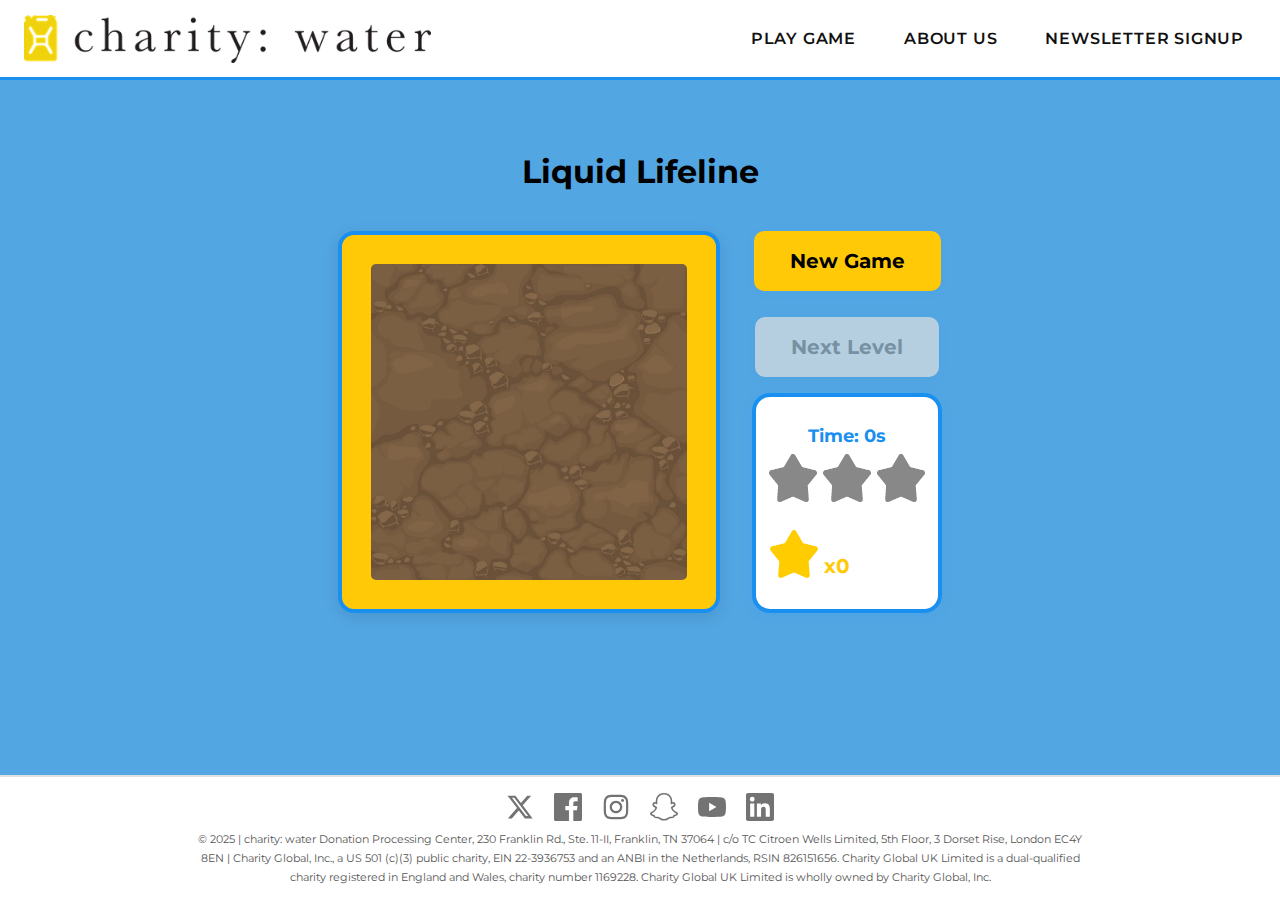
<file: index.html>
<!DOCTYPE html>
<html lang="en">
<head>
    <meta charset="UTF-8">
    <meta name="viewport" content="width=device-width, initial-scale=1.0">
    <title>Charity Water Game</title>
    <link href="https://fonts.googleapis.com/css2?family=Montserrat:wght@400;600;700&family=Merriweather:wght@400;700&display=swap" rel="stylesheet">
    <link rel="stylesheet" href="styles.css">
</head>
<body>
    <!-- Top bar with logo and navigation -->
    <div id="confetti-container"></div>
    <div id="top-bar">
        <div style="display: flex; align-items: center;">
            <!-- Hamburger menu button for mobile -->
            <button id="hamburger-menu" aria-label="Open navigation menu">
                <span></span>
                <span></span>
                <span></span>
            </button>
            <div id="logo-container">
                <!-- Logo image, make sure cw_logo_horizontal.png is in the project folder -->
                <img src="img/cw_logo_horizontal.png" alt="Charity: Water Logo" id="logo">
            </div>
        </div>
        <nav id="navbar">
            <a href="#" class="nav-link">Play Game</a>
            <a href="about.html" class="nav-link">About us</a>
            <a href="signup.html" class="nav-link">Newsletter Signup</a>
        </nav>
    </div>
    <!-- Sidebar for mobile navigation -->
    <nav id="sidebar">
        <button id="sidebar-close" aria-label="Close menu">&times;</button>
        <a href="index.html" class="nav-link">Play Game</a>
        <a href="about.html" class="nav-link">About us</a>
        <a href="signup.html" class="nav-link">Newsletter Signup</a>
    </nav>
    <div id="sidebar-overlay"></div>
    
    <div id="scroll-wrapper">
      <h1>Liquid Lifeline</h1>
      <div id="game-area-wrapper">
        <div id="game-container">
          <div id="game-board">
            <!-- Board will be filled with empty tiles by JS on load -->
          </div>
        </div>
        <div id="menu-panel">
          <div class="button-group">
            <button id="new-game-btn">New Game</button>
            <button id="next-level-btn" disabled>Next Level</button>
          </div>
          <div id="stars-container">
            <!-- Timer display -->
            <div id="timer-display">Time: 0s</div>
            <!-- 3-star row -->
            <div id="level-stars">
              <img src="assets/star-g.png" alt="Star" class="star-icon">
              <img src="assets/star-g.png" alt="Star" class="star-icon">
              <img src="assets/star-g.png" alt="Star" class="star-icon">
            </div>
            <!-- Total stars at the bottom -->
            <div id="total-stars">
              <img src="assets/star-y.png" alt="Total Stars" class="star-icon">
              <span id="total-stars-count">x0</span>
            </div>
          </div>
          
        </div>
      </div>
    </div>
    
    <!-- Footer bar with social media icons and info text -->
    <footer id="footer-bar">
        <div id="footer-socials">
            <!-- Social media icons as SVGs, each wrapped in a link -->
            <a href="https://x.com/charitywater" target="_blank" aria-label="X / Twitter">
                <!-- X (Twitter) SVG -->
                <svg xmlns="http://www.w3.org/2000/svg" viewBox="0 0 24 24" version="1.1" id="IconChangeColor" height="200" width="200"> <path d="M18.244 2.25h3.308l-7.227 8.26 8.502 11.24H16.17l-5.214-6.817L4.99 21.75H1.68l7.73-8.835L1.254 2.25H8.08l4.713 6.231zm-1.161 17.52h1.833L7.084 4.126H5.117z" id="mainIconPathAttribute" fill="#737373"></path> </svg>
            </a>
            <a href="https://www.facebook.com/charitywater" target="_blank" aria-label="Facebook">
                <!-- Facebook SVG -->
                <svg width="24" height="24" fill="gray" viewBox="0 0 24 24"><path d="M22.675 0h-21.35C.595 0 0 .592 0 1.326v21.348C0 23.408.595 24 1.325 24h11.495v-9.294H9.692v-3.622h3.128V8.413c0-3.1 1.893-4.788 4.659-4.788 1.325 0 2.463.099 2.797.143v3.24l-1.918.001c-1.504 0-1.797.715-1.797 1.763v2.313h3.587l-.467 3.622h-3.12V24h6.116C23.406 24 24 23.408 24 22.674V1.326C24 .592 23.406 0 22.675 0" fill="#737373"></path></svg>
            </a>
            <a href="https://www.instagram.com/charitywater/" target="_blank" aria-label="Instagram">
                <!-- Instagram SVG -->
                <svg xmlns="http://www.w3.org/2000/svg" viewBox="0 0 448 512" id="IconChangeColor" height="200" width="200"><path d="M224.1 141c-63.6 0-114.9 51.3-114.9 114.9s51.3 114.9 114.9 114.9S339 319.5 339 255.9 287.7 141 224.1 141zm0 189.6c-41.1 0-74.7-33.5-74.7-74.7s33.5-74.7 74.7-74.7 74.7 33.5 74.7 74.7-33.6 74.7-74.7 74.7zm146.4-194.3c0 14.9-12 26.8-26.8 26.8-14.9 0-26.8-12-26.8-26.8s12-26.8 26.8-26.8 26.8 12 26.8 26.8zm76.1 27.2c-1.7-35.9-9.9-67.7-36.2-93.9-26.2-26.2-58-34.4-93.9-36.2-37-2.1-147.9-2.1-184.9 0-35.8 1.7-67.6 9.9-93.9 36.1s-34.4 58-36.2 93.9c-2.1 37-2.1 147.9 0 184.9 1.7 35.9 9.9 67.7 36.2 93.9s58 34.4 93.9 36.2c37 2.1 147.9 2.1 184.9 0 35.9-1.7 67.7-9.9 93.9-36.2 26.2-26.2 34.4-58 36.2-93.9 2.1-37 2.1-147.8 0-184.8zM398.8 388c-7.8 19.6-22.9 34.7-42.6 42.6-29.5 11.7-99.5 9-132.1 9s-102.7 2.6-132.1-9c-19.6-7.8-34.7-22.9-42.6-42.6-11.7-29.5-9-99.5-9-132.1s-2.6-102.7 9-132.1c7.8-19.6 22.9-34.7 42.6-42.6 29.5-11.7 99.5-9 132.1-9s102.7-2.6 132.1 9c19.6 7.8 34.7 22.9 42.6 42.6 11.7 29.5 9 99.5 9 132.1s2.7 102.7-9 132.1z" id="mainIconPathAttribute" fill="#737373"></path></svg>
            </a>
            <a href="https://www.snapchat.com/add/charitywater" target="_blank" aria-label="Snapchat">
                <!-- Snapchat SVG -->
                <svg width="24" height="24" fill="#888" viewBox="0 0 16 16">
                    <path d="M15.943 11.526c-.111-.303-.323-.465-.564-.599a1.416 1.416 0 0 0-.123-.064l-.219-.111c-.752-.399-1.339-.902-1.746-1.498a3.387 3.387 0 0 1-.3-.531c-.034-.1-.032-.156-.008-.207a.338.338 0 0 1 .097-.1c.129-.086.262-.173.352-.231.162-.104.289-.187.371-.245.309-.216.525-.446.66-.702a1.397 1.397 0 0 0 .069-1.16c-.205-.538-.713-.872-1.329-.872a1.829 1.829 0 0 0-.487.065c.006-.368-.002-.757-.035-1.139-.116-1.344-.587-2.048-1.077-2.61a4.294 4.294 0 0 0-1.095-.881C9.764.216 8.92 0 7.999 0c-.92 0-1.76.216-2.505.641-.412.232-.782.53-1.097.883-.49.562-.96 1.267-1.077 2.61-.033.382-.04.772-.036 1.138a1.83 1.83 0 0 0-.487-.065c-.615 0-1.124.335-1.328.873a1.398 1.398 0 0 0 .067 1.161c.136.256.352.486.66.701.082.058.21.14.371.246l.339.221a.38.38 0 0 1 .109.11c.026.053.027.11-.012.217a3.363 3.363 0 0 1-.295.52c-.398.583-.968 1.077-1.696 1.472-.385.204-.786.34-.955.8-.128.348-.044.743.28 1.075.119.125.257.23.409.31a4.43 4.43 0 0 0 1 .4.66.66 0 0 1 .202.09c.118.104.102.26.259.488.079.118.18.22.296.3.33.229.701.243 1.095.258.355.014.758.03 1.217.18.19.064.389.186.618.328.55.338 1.305.802 2.566.802 1.262 0 2.02-.466 2.576-.806.227-.14.424-.26.609-.321.46-.152.863-.168 1.218-.181.393-.015.764-.03 1.095-.258a1.14 1.14 0 0 0 .336-.368c.114-.192.11-.327.217-.42a.625.625 0 0 1 .19-.087 4.446 4.446 0 0 0 1.014-.404c.16-.087.306-.2.429-.336l.004-.005c.304-.325.38-.709.256-1.047Zm-1.121.602c-.684.378-1.139.337-1.493.565-.3.193-.122.61-.34.76-.269.186-1.061-.012-2.085.326-.845.279-1.384 1.082-2.903 1.082-1.519 0-2.045-.801-2.904-1.084-1.022-.338-1.816-.14-2.084-.325-.218-.15-.041-.568-.341-.761-.354-.228-.809-.187-1.492-.563-.436-.24-.189-.39-.044-.46 2.478-1.199 2.873-3.05 2.89-3.188.022-.166.045-.297-.138-.466-.177-.164-.962-.65-1.18-.802-.36-.252-.52-.503-.402-.812.082-.214.281-.295.49-.295a.93.93 0 0 1 .197.022c.396.086.78.285 1.002.338.027.007.054.01.082.011.118 0 .16-.06.152-.195-.026-.433-.087-1.277-.019-2.066.094-1.084.444-1.622.859-2.097.2-.229 1.137-1.22 2.93-1.22 1.792 0 2.732.987 2.931 1.215.416.475.766 1.013.859 2.098.068.788.009 1.632-.019 2.065-.01.142.034.195.152.195a.35.35 0 0 0 .082-.01c.222-.054.607-.253 1.002-.338a.912.912 0 0 1 .197-.023c.21 0 .409.082.49.295.117.309-.04.56-.401.812-.218.152-1.003.638-1.18.802-.184.169-.16.3-.139.466.018.14.413 1.991 2.89 3.189.147.073.394.222-.041.464Z" fill="#737373"></path>
                </svg>
            </a>
            <a href="https://www.youtube.com/user/charitywater" target="_blank" aria-label="YouTube">
                <!-- YouTube SVG -->
                <svg width="24" height="24" fill="gray" viewBox="0 0 24 24"><path d="M23.498 6.186a2.994 2.994 0 0 0-2.107-2.117C19.479 3.5 12 3.5 12 3.5s-7.479 0-9.391.569a2.994 2.994 0 0 0-2.107 2.117C0 8.104 0 12 0 12s0 3.896.502 5.814a2.994 2.994 0 0 0 2.107 2.117C4.521 20.5 12 20.5 12 20.5s7.479 0 9.391-.569a2.994 2.994 0 0 0 2.107-2.117C24 15.896 24 12 24 12s0-3.896-.502-5.814zM9.545 15.568V8.432L15.818 12l-6.273 3.568z" fill="#737373"></path></svg>
            </a>
            <a href="https://www.linkedin.com/company/charitywater/" target="_blank" aria-label="LinkedIn">
                <!-- LinkedIn SVG -->
                <svg width="24" height="24" fill="gray" viewBox="0 0 24 24"><path d="M20.447 20.452h-3.554v-5.569c0-1.327-.025-3.037-1.849-3.037-1.851 0-2.132 1.445-2.132 2.939v5.667H9.358V9h3.414v1.561h.049c.476-.899 1.637-1.849 3.369-1.849 3.602 0 4.267 2.369 4.267 5.455v6.285zM5.337 7.433a2.062 2.062 0 1 1 0-4.124 2.062 2.062 0 0 1 0 4.124zm1.777 13.019H3.56V9h3.554v11.452zM22.225 0H1.771C.792 0 0 .771 0 1.723v20.549C0 23.229.792 24 1.771 24h20.451C23.2 24 24 23.229 24 22.271V1.723C24 .771 23.2 0 22.225 0z" fill="#737373"></path></svg>
            </a>
        </div>
        <div id="footer-info">
            <small>
                © 2025 | charity: water Donation Processing Center, 230 Franklin Rd., Ste. 11-II, Franklin, TN 37064 | c/o TC Citroen Wells Limited, 5th Floor, 3 Dorset Rise, London EC4Y 8EN | Charity Global, Inc., a US 501 (c)(3) public charity, EIN 22-3936753 and an ANBI in the Netherlands, RSIN 826151656. Charity Global UK Limited is a dual-qualified charity registered in England and Wales, charity number 1169228. Charity Global UK Limited is wholly owned by Charity Global, Inc.
            </small>
        </div>
    </footer>

    <script src="script.js" defer></script>
</body>
</html>
</file>
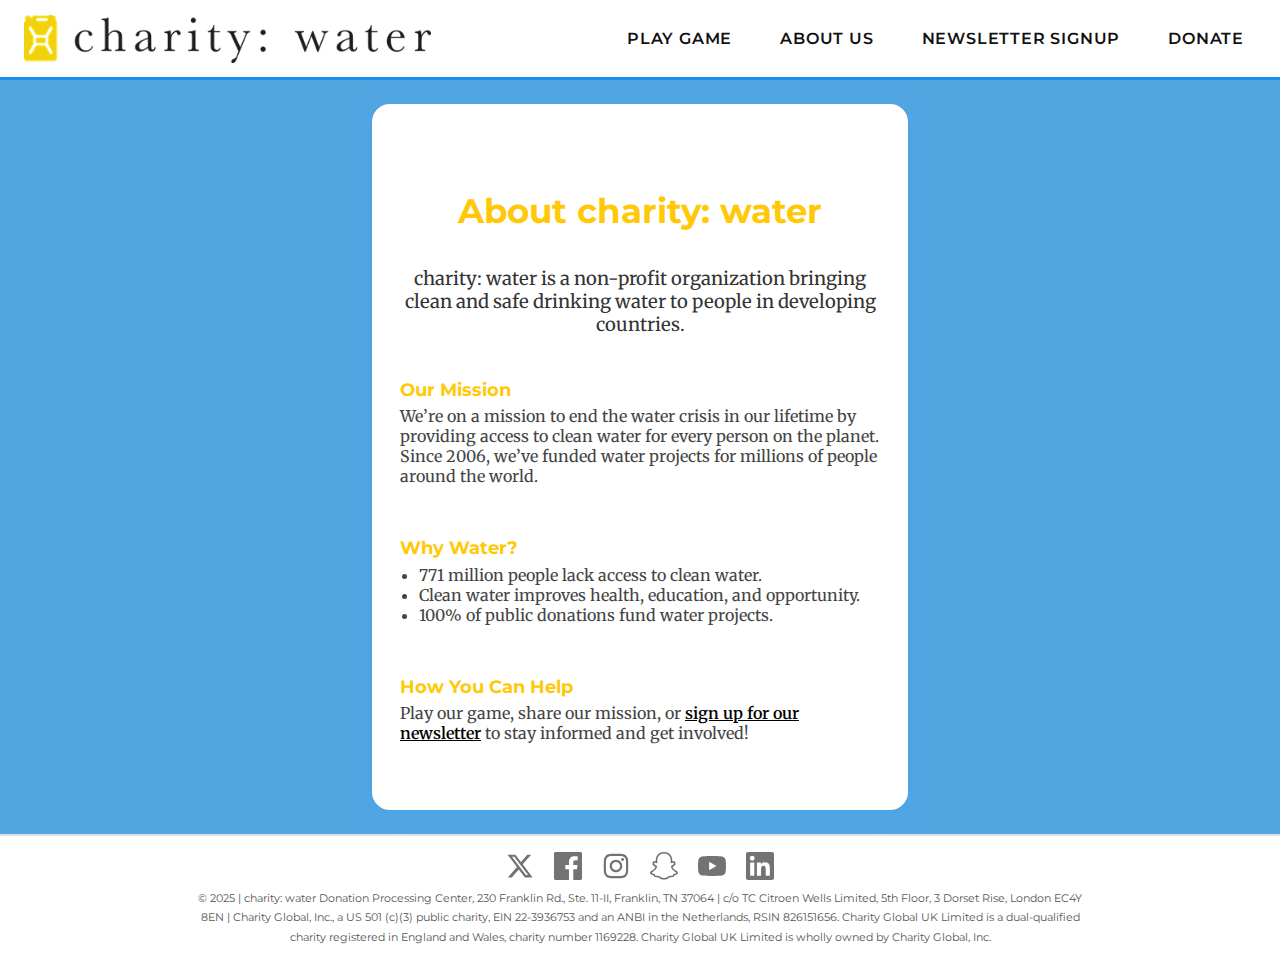
<file: about.html>
<!DOCTYPE html>
<html lang="en">
<head>
    <meta charset="UTF-8">
    <meta name="viewport" content="width=device-width, initial-scale=1.0">
    <title>About Us | Charity Water Game</title>
    <link href="https://fonts.googleapis.com/css2?family=Montserrat:wght@400;600;700&family=Merriweather:wght@400;700&display=swap" rel="stylesheet">
    <link rel="stylesheet" href="styles.css">
</head>
<body>
    <!-- Top bar with logo and navigation -->
    <div id="top-bar">
        <div style="display: flex; align-items: center;">
            <button id="hamburger-menu" aria-label="Open navigation menu">
                <span></span>
                <span></span>
                <span></span>
            </button>
            <div id="logo-container">
                <img src="img/cw_logo_horizontal.png" alt="Charity: Water Logo" id="logo">
            </div>
        </div>
        <nav id="navbar">
            <a href="index.html" class="nav-link">Play Game</a>
            <a href="about.html" class="nav-link">About us</a>
            <a href="signup.html" class="nav-link">Newsletter Signup</a>
            <a href="https://www.charitywater.org/?utm_source=adwords&utm_medium=paid-ppc&utm_campaign=donor-acq-usrow&utm_term=cBC_CW_G_PAID_PMAX_ALL_US+ROW_EVERGREEN&utm_content=performance_max&gad_source=1&gad_campaignid=21335452962&gbraid=0AAAAADNj5D_OWZn5WbWJhuOCS1DYKKOeZ&gclid=CjwKCAjwg7PDBhBxEiwAf1CVu16YPADyuJSLJfeNP_eXj6sH2y-NSGrdEZwAAJKHpaTPLZ9hBepOYxoC4GoQAvD_BwE" class="nav-link" target="_blank" rel="noopener">Donate</a>
        </nav>
    </div>
    <nav id="sidebar">
        <button id="sidebar-close" aria-label="Close menu">&times;</button>
        <a href="index.html" class="nav-link">Play Game</a>
        <a href="about.html" class="nav-link">About us</a>
        <a href="signup.html" class="nav-link">Newsletter Signup</a>
        <a href="https://www.charitywater.org/?utm_source=adwords&utm_medium=paid-ppc&utm_campaign=donor-acq-usrow&utm_term=cBC_CW_G_PAID_PMAX_ALL_US+ROW_EVERGREEN&utm_content=performance_max&gad_source=1&gad_campaignid=21335452962&gbraid=0AAAAADNj5D_OWZn5WbWJhuOCS1DYKKOeZ&gclid=CjwKCAjwg7PDBhBxEiwAf1CVu16YPADyuJSLJfeNP_eXj6sH2y-NSGrdEZwAAJKHpaTPLZ9hBepOYxoC4GoQAvD_BwE" class="nav-link" target="_blank" rel="noopener">Donate</a>
    </nav>
    <div id="sidebar-overlay"></div>
    
    <div id="scroll-wrapper">
      <div class="about-card">
        <h1>About charity: water</h1>
        <p class="about-lead">
          charity: water is a non-profit organization bringing clean and safe drinking water to people in developing countries.
        </p>
        <div class="about-section">
          <h2>Our Mission</h2>
          <p>
            We’re on a mission to end the water crisis in our lifetime by providing access to clean water for every person on the planet. Since 2006, we’ve funded water projects for millions of people around the world.
          </p>
        </div>
        <div class="about-section">
          <h2>Why Water?</h2>
          <ul class="about-list">
            <li>771 million people lack access to clean water.</li>
            <li>Clean water improves health, education, and opportunity.</li>
            <li>100% of public donations fund water projects.</li>
          </ul>
        </div>
        <div class="about-section">
          <h2>How You Can Help</h2>
          <p>
            Play our game, share our mission, or <a href="signup.html" class="about-link">sign up for our newsletter</a> to stay informed and get involved!
          </p>
        </div>
      </div>
    </div>
    
    <footer id="footer-bar">
        <div id="footer-socials">
            <!-- Social media icons as SVGs, each wrapped in a link -->
            <a href="https://x.com/charitywater" target="_blank" aria-label="X / Twitter">
                <!-- X (Twitter) SVG -->
                <svg xmlns="http://www.w3.org/2000/svg" viewBox="0 0 24 24" version="1.1" id="IconChangeColor" height="200" width="200"> <path d="M18.244 2.25h3.308l-7.227 8.26 8.502 11.24H16.17l-5.214-6.817L4.99 21.75H1.68l7.73-8.835L1.254 2.25H8.08l4.713 6.231zm-1.161 17.52h1.833L7.084 4.126H5.117z" id="mainIconPathAttribute" fill="#737373"></path> </svg>
            </a>
            <a href="https://www.facebook.com/charitywater" target="_blank" aria-label="Facebook">
                <!-- Facebook SVG -->
                <svg width="24" height="24" fill="gray" viewBox="0 0 24 24"><path d="M22.675 0h-21.35C.595 0 0 .592 0 1.326v21.348C0 23.408.595 24 1.325 24h11.495v-9.294H9.692v-3.622h3.128V8.413c0-3.1 1.893-4.788 4.659-4.788 1.325 0 2.463.099 2.797.143v3.24l-1.918.001c-1.504 0-1.797.715-1.797 1.763v2.313h3.587l-.467 3.622h-3.12V24h6.116C23.406 24 24 23.408 24 22.674V1.326C24 .592 23.406 0 22.675 0" fill="#737373"></path></svg>
            </a>
            <a href="https://www.instagram.com/charitywater/" target="_blank" aria-label="Instagram">
                <!-- Instagram SVG -->
                <svg xmlns="http://www.w3.org/2000/svg" viewBox="0 0 448 512" id="IconChangeColor" height="200" width="200"><path d="M224.1 141c-63.6 0-114.9 51.3-114.9 114.9s51.3 114.9 114.9 114.9S339 319.5 339 255.9 287.7 141 224.1 141zm0 189.6c-41.1 0-74.7-33.5-74.7-74.7s33.5-74.7 74.7-74.7 74.7 33.5 74.7 74.7-33.6 74.7-74.7 74.7zm146.4-194.3c0 14.9-12 26.8-26.8 26.8-14.9 0-26.8-12-26.8-26.8s12-26.8 26.8-26.8 26.8 12 26.8 26.8zm76.1 27.2c-1.7-35.9-9.9-67.7-36.2-93.9-26.2-26.2-58-34.4-93.9-36.2-37-2.1-147.9-2.1-184.9 0-35.8 1.7-67.6 9.9-93.9 36.1s-34.4 58-36.2 93.9c-2.1 37-2.1 147.9 0 184.9 1.7 35.9 9.9 67.7 36.2 93.9s58 34.4 93.9 36.2c37 2.1 147.9 2.1 184.9 0 35.9-1.7 67.7-9.9 93.9-36.2 26.2-26.2 34.4-58 36.2-93.9 2.1-37 2.1-147.8 0-184.8zM398.8 388c-7.8 19.6-22.9 34.7-42.6 42.6-29.5 11.7-99.5 9-132.1 9s-102.7 2.6-132.1-9c-19.6-7.8-34.7-22.9-42.6-42.6-11.7-29.5-9-99.5-9-132.1s-2.6-102.7 9-132.1c7.8-19.6 22.9-34.7 42.6-42.6 29.5-11.7 99.5-9 132.1-9s102.7-2.6 132.1 9c19.6 7.8 34.7 22.9 42.6 42.6 11.7 29.5 9 99.5 9 132.1s2.7 102.7-9 132.1z" id="mainIconPathAttribute" fill="#737373"></path></svg>
            </a>
            <a href="https://www.snapchat.com/add/charitywater" target="_blank" aria-label="Snapchat">
                <!-- Snapchat SVG -->
                <svg width="24" height="24" fill="#888" viewBox="0 0 16 16">
                    <path d="M15.943 11.526c-.111-.303-.323-.465-.564-.599a1.416 1.416 0 0 0-.123-.064l-.219-.111c-.752-.399-1.339-.902-1.746-1.498a3.387 3.387 0 0 1-.3-.531c-.034-.1-.032-.156-.008-.207a.338.338 0 0 1 .097-.1c.129-.086.262-.173.352-.231.162-.104.289-.187.371-.245.309-.216.525-.446.66-.702a1.397 1.397 0 0 0 .069-1.16c-.205-.538-.713-.872-1.329-.872a1.829 1.829 0 0 0-.487.065c.006-.368-.002-.757-.035-1.139-.116-1.344-.587-2.048-1.077-2.61a4.294 4.294 0 0 0-1.095-.881C9.764.216 8.92 0 7.999 0c-.92 0-1.76.216-2.505.641-.412.232-.782.53-1.097.883-.49.562-.96 1.267-1.077 2.61-.033.382-.04.772-.036 1.138a1.83 1.83 0 0 0-.487-.065c-.615 0-1.124.335-1.328.873a1.398 1.398 0 0 0 .067 1.161c.136.256.352.486.66.701.082.058.21.14.371.246l.339.221a.38.38 0 0 1 .109.11c.026.053.027.11-.012.217a3.363 3.363 0 0 1-.295.52c-.398.583-.968 1.077-1.696 1.472-.385.204-.786.34-.955.8-.128.348-.044.743.28 1.075.119.125.257.23.409.31a4.43 4.43 0 0 0 1 .4.66.66 0 0 1 .202.09c.118.104.102.26.259.488.079.118.18.22.296.3.33.229.701.243 1.095.258.355.014.758.03 1.217.18.19.064.389.186.618.328.55.338 1.305.802 2.566.802 1.262 0 2.02-.466 2.576-.806.227-.14.424-.26.609-.321.46-.152.863-.168 1.218-.181.393-.015.764-.03 1.095-.258a1.14 1.14 0 0 0 .336-.368c.114-.192.11-.327.217-.42a.625.625 0 0 1 .19-.087 4.446 4.446 0 0 0 1.014-.404c.16-.087.306-.2.429-.336l.004-.005c.304-.325.38-.709.256-1.047Zm-1.121.602c-.684.378-1.139.337-1.493.565-.3.193-.122.61-.34.76-.269.186-1.061-.012-2.085.326-.845.279-1.384 1.082-2.903 1.082-1.519 0-2.045-.801-2.904-1.084-1.022-.338-1.816-.14-2.084-.325-.218-.15-.041-.568-.341-.761-.354-.228-.809-.187-1.492-.563-.436-.24-.189-.39-.044-.46 2.478-1.199 2.873-3.05 2.89-3.188.022-.166.045-.297-.138-.466-.177-.164-.962-.65-1.18-.802-.36-.252-.52-.503-.402-.812.082-.214.281-.295.49-.295a.93.93 0 0 1 .197.022c.396.086.78.285 1.002.338.027.007.054.01.082.011.118 0 .16-.06.152-.195-.026-.433-.087-1.277-.019-2.066.094-1.084.444-1.622.859-2.097.2-.229 1.137-1.22 2.93-1.22 1.792 0 2.732.987 2.931 1.215.416.475.766 1.013.859 2.098.068.788.009 1.632-.019 2.065-.01.142.034.195.152.195a.35.35 0 0 0 .082-.01c.222-.054.607-.253 1.002-.338a.912.912 0 0 1 .197-.023c.21 0 .409.082.49.295.117.309-.04.56-.401.812-.218.152-1.003.638-1.18.802-.184.169-.16.3-.139.466.018.14.413 1.991 2.89 3.189.147.073.394.222-.041.464Z" fill="#737373"></path>
                </svg>
            </a>
            <a href="https://www.youtube.com/user/charitywater" target="_blank" aria-label="YouTube">
                <!-- YouTube SVG -->
                <svg width="24" height="24" fill="gray" viewBox="0 0 24 24"><path d="M23.498 6.186a2.994 2.994 0 0 0-2.107-2.117C19.479 3.5 12 3.5 12 3.5s-7.479 0-9.391.569a2.994 2.994 0 0 0-2.107 2.117C0 8.104 0 12 0 12s0 3.896.502 5.814a2.994 2.994 0 0 0 2.107 2.117C4.521 20.5 12 20.5 12 20.5s7.479 0 9.391-.569a2.994 2.994 0 0 0 2.107-2.117C24 15.896 24 12 24 12s0-3.896-.502-5.814zM9.545 15.568V8.432L15.818 12l-6.273 3.568z" fill="#737373"></path></svg>
            </a>
            <a href="https://www.linkedin.com/company/charitywater/" target="_blank" aria-label="LinkedIn">
                <!-- LinkedIn SVG -->
                <svg width="24" height="24" fill="gray" viewBox="0 0 24 24"><path d="M20.447 20.452h-3.554v-5.569c0-1.327-.025-3.037-1.849-3.037-1.851 0-2.132 1.445-2.132 2.939v5.667H9.358V9h3.414v1.561h.049c.476-.899 1.637-1.849 3.369-1.849 3.602 0 4.267 2.369 4.267 5.455v6.285zM5.337 7.433a2.062 2.062 0 1 1 0-4.124 2.062 2.062 0 0 1 0 4.124zm1.777 13.019H3.56V9h3.554v11.452zM22.225 0H1.771C.792 0 0 .771 0 1.723v20.549C0 23.229.792 24 1.771 24h20.451C23.2 24 24 23.229 24 22.271V1.723C24 .771 23.2 0 22.225 0z" fill="#737373"></path></svg>
            </a>
        </div>
        <div id="footer-info">
            <small>
                © 2025 | charity: water Donation Processing Center, 230 Franklin Rd., Ste. 11-II, Franklin, TN 37064 | c/o TC Citroen Wells Limited, 5th Floor, 3 Dorset Rise, London EC4Y 8EN | Charity Global, Inc., a US 501 (c)(3) public charity, EIN 22-3936753 and an ANBI in the Netherlands, RSIN 826151656. Charity Global UK Limited is a dual-qualified charity registered in England and Wales, charity number 1169228. Charity Global UK Limited is wholly owned by Charity Global, Inc.
            </small>
        </div>
    </footer>
    
    <script>
      const hamburger = document.getElementById('hamburger-menu');
      const sidebar = document.getElementById('sidebar');
      const overlay = document.getElementById('sidebar-overlay');

      hamburger.addEventListener('click', () => {
      sidebar.classList.toggle('open');
      overlay.style.display = sidebar.classList.contains('open') ? 'block' : 'none';
      });

      overlay.addEventListener('click', () => {
      sidebar.classList.remove('open');
      overlay.style.display = 'none';
      });

      // Add close button logic for sidebar
      const closeBtn = document.getElementById('sidebar-close');
      if (closeBtn && sidebar && overlay) {
        closeBtn.addEventListener('click', () => {
          sidebar.classList.remove('open');
          overlay.style.display = 'none';
        });
      }

      // Hide sidebar if window is resized above 1000px
      window.addEventListener('resize', () => {
        if (window.innerWidth > 1000) {
          sidebar.classList.remove('open');
          overlay.style.display = 'none';
        }
      });
    </script>
</body>
</html>
</file>
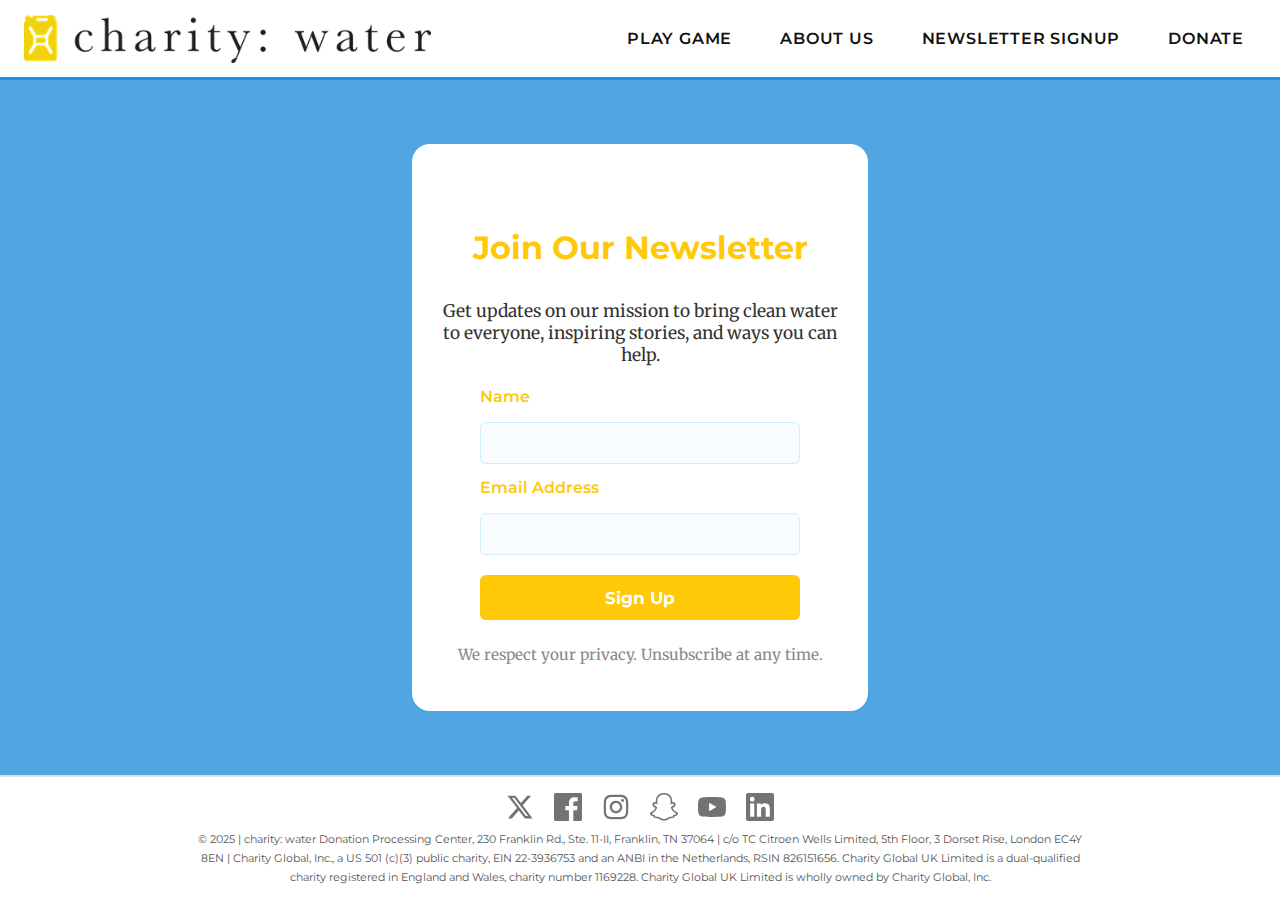
<file: signup.html>
<!DOCTYPE html>
<html lang="en">
<head>
    <meta charset="UTF-8">
    <meta name="viewport" content="width=device-width, initial-scale=1.0">
    <title>Newsletter Signup | Charity Water Game</title>
    <link href="https://fonts.googleapis.com/css2?family=Montserrat:wght@400;600;700&family=Merriweather:wght@400;700&display=swap" rel="stylesheet">
    <link rel="stylesheet" href="styles.css">
</head>
<body>
    <!-- Top bar with logo and navigation -->
    <div id="top-bar">
        <div style="display: flex; align-items: center;">
            <button id="hamburger-menu" aria-label="Open navigation menu">
                <span></span>
                <span></span>
                <span></span>
            </button>
            <div id="logo-container">
                <img src="img/cw_logo_horizontal.png" alt="Charity: Water Logo" id="logo">
            </div>
        </div>
        <nav id="navbar">
            <a href="index.html" class="nav-link">Play Game</a>
            <a href="about.html" class="nav-link">About us</a>
            <a href="signup.html" class="nav-link">Newsletter Signup</a>
            <a href="https://www.charitywater.org/?utm_source=adwords&utm_medium=paid-ppc&utm_campaign=donor-acq-usrow&utm_term=cBC_CW_G_PAID_PMAX_ALL_US+ROW_EVERGREEN&utm_content=performance_max&gad_source=1&gad_campaignid=21335452962&gbraid=0AAAAADNj5D_OWZn5WbWJhuOCS1DYKKOeZ&gclid=CjwKCAjwg7PDBhBxEiwAf1CVu16YPADyuJSLJfeNP_eXj6sH2y-NSGrdEZwAAJKHpaTPLZ9hBepOYxoC4GoQAvD_BwE" class="nav-link" target="_blank" rel="noopener">Donate</a>
        </nav>
    </div>
    <nav id="sidebar">
        <button id="sidebar-close" aria-label="Close menu">&times;</button>
        <a href="index.html" class="nav-link">Play Game</a>
        <a href="about.html" class="nav-link">About us</a>
        <a href="signup.html" class="nav-link">Newsletter Signup</a>
        <a href="https://www.charitywater.org/?utm_source=adwords&utm_medium=paid-ppc&utm_campaign=donor-acq-usrow&utm_term=cBC_CW_G_PAID_PMAX_ALL_US+ROW_EVERGREEN&utm_content=performance_max&gad_source=1&gad_campaignid=21335452962&gbraid=0AAAAADNj5D_OWZn5WbWJhuOCS1DYKKOeZ&gclid=CjwKCAjwg7PDBhBxEiwAf1CVu16YPADyuJSLJfeNP_eXj6sH2y-NSGrdEZwAAJKHpaTPLZ9hBepOYxoC4GoQAvD_BwE" class="nav-link" target="_blank" rel="noopener">Donate</a>
    </nav>
    <div id="sidebar-overlay"></div>
    
    <div id="scroll-wrapper">
      <div class="signup-card">
        <h1>Join Our Newsletter</h1>
        <p class="signup-lead">
          Get updates on our mission to bring clean water to everyone, inspiring stories, and ways you can help.
        </p>
        <form class="signup-form">
          <label for="signup-name">Name</label>
          <input type="text" id="signup-name" name="name" required autocomplete="off">

          <label for="signup-email">Email Address</label>
          <input type="email" id="signup-email" name="email" required autocomplete="off">

          <button type="submit">Sign Up</button>
        </form>
        <p class="signup-note">
          We respect your privacy. Unsubscribe at any time.
        </p>
      </div>
    </div>
    
    <footer id="footer-bar">
        <div id="footer-socials">
            <!-- Social media icons as SVGs, each wrapped in a link -->
            <a href="https://x.com/charitywater" target="_blank" aria-label="X / Twitter">
                <!-- X (Twitter) SVG -->
                <svg xmlns="http://www.w3.org/2000/svg" viewBox="0 0 24 24" version="1.1" id="IconChangeColor" height="200" width="200"> <path d="M18.244 2.25h3.308l-7.227 8.26 8.502 11.24H16.17l-5.214-6.817L4.99 21.75H1.68l7.73-8.835L1.254 2.25H8.08l4.713 6.231zm-1.161 17.52h1.833L7.084 4.126H5.117z" id="mainIconPathAttribute" fill="#737373"></path> </svg>
            </a>
            <a href="https://www.facebook.com/charitywater" target="_blank" aria-label="Facebook">
                <!-- Facebook SVG -->
                <svg width="24" height="24" fill="gray" viewBox="0 0 24 24"><path d="M22.675 0h-21.35C.595 0 0 .592 0 1.326v21.348C0 23.408.595 24 1.325 24h11.495v-9.294H9.692v-3.622h3.128V8.413c0-3.1 1.893-4.788 4.659-4.788 1.325 0 2.463.099 2.797.143v3.24l-1.918.001c-1.504 0-1.797.715-1.797 1.763v2.313h3.587l-.467 3.622h-3.12V24h6.116C23.406 24 24 23.408 24 22.674V1.326C24 .592 23.406 0 22.675 0" fill="#737373"></path></svg>
            </a>
            <a href="https://www.instagram.com/charitywater/" target="_blank" aria-label="Instagram">
                <!-- Instagram SVG -->
                <svg xmlns="http://www.w3.org/2000/svg" viewBox="0 0 448 512" id="IconChangeColor" height="200" width="200"><path d="M224.1 141c-63.6 0-114.9 51.3-114.9 114.9s51.3 114.9 114.9 114.9S339 319.5 339 255.9 287.7 141 224.1 141zm0 189.6c-41.1 0-74.7-33.5-74.7-74.7s33.5-74.7 74.7-74.7 74.7 33.5 74.7 74.7-33.6 74.7-74.7 74.7zm146.4-194.3c0 14.9-12 26.8-26.8 26.8-14.9 0-26.8-12-26.8-26.8s12-26.8 26.8-26.8 26.8 12 26.8 26.8zm76.1 27.2c-1.7-35.9-9.9-67.7-36.2-93.9-26.2-26.2-58-34.4-93.9-36.2-37-2.1-147.9-2.1-184.9 0-35.8 1.7-67.6 9.9-93.9 36.1s-34.4 58-36.2 93.9c-2.1 37-2.1 147.9 0 184.9 1.7 35.9 9.9 67.7 36.2 93.9s58 34.4 93.9 36.2c37 2.1 147.9 2.1 184.9 0 35.9-1.7 67.7-9.9 93.9-36.2 26.2-26.2 34.4-58 36.2-93.9 2.1-37 2.1-147.8 0-184.8zM398.8 388c-7.8 19.6-22.9 34.7-42.6 42.6-29.5 11.7-99.5 9-132.1 9s-102.7 2.6-132.1-9c-19.6-7.8-34.7-22.9-42.6-42.6-11.7-29.5-9-99.5-9-132.1s-2.6-102.7 9-132.1c7.8-19.6 22.9-34.7 42.6-42.6 29.5-11.7 99.5-9 132.1-9s102.7-2.6 132.1 9c19.6 7.8 34.7 22.9 42.6 42.6 11.7 29.5 9 99.5 9 132.1s2.7 102.7-9 132.1z" id="mainIconPathAttribute" fill="#737373"></path></svg>
            </a>
            <a href="https://www.snapchat.com/add/charitywater" target="_blank" aria-label="Snapchat">
                <!-- Snapchat SVG -->
                <svg width="24" height="24" fill="#888" viewBox="0 0 16 16">
                    <path d="M15.943 11.526c-.111-.303-.323-.465-.564-.599a1.416 1.416 0 0 0-.123-.064l-.219-.111c-.752-.399-1.339-.902-1.746-1.498a3.387 3.387 0 0 1-.3-.531c-.034-.1-.032-.156-.008-.207a.338.338 0 0 1 .097-.1c.129-.086.262-.173.352-.231.162-.104.289-.187.371-.245.309-.216.525-.446.66-.702a1.397 1.397 0 0 0 .069-1.16c-.205-.538-.713-.872-1.329-.872a1.829 1.829 0 0 0-.487.065c.006-.368-.002-.757-.035-1.139-.116-1.344-.587-2.048-1.077-2.61a4.294 4.294 0 0 0-1.095-.881C9.764.216 8.92 0 7.999 0c-.92 0-1.76.216-2.505.641-.412.232-.782.53-1.097.883-.49.562-.96 1.267-1.077 2.61-.033.382-.04.772-.036 1.138a1.83 1.83 0 0 0-.487-.065c-.615 0-1.124.335-1.328.873a1.398 1.398 0 0 0 .067 1.161c.136.256.352.486.66.701.082.058.21.14.371.246l.339.221a.38.38 0 0 1 .109.11c.026.053.027.11-.012.217a3.363 3.363 0 0 1-.295.52c-.398.583-.968 1.077-1.696 1.472-.385.204-.786.34-.955.8-.128.348-.044.743.28 1.075.119.125.257.23.409.31a4.43 4.43 0 0 0 1 .4.66.66 0 0 1 .202.09c.118.104.102.26.259.488.079.118.18.22.296.3.33.229.701.243 1.095.258.355.014.758.03 1.217.18.19.064.389.186.618.328.55.338 1.305.802 2.566.802 1.262 0 2.02-.466 2.576-.806.227-.14.424-.26.609-.321.46-.152.863-.168 1.218-.181.393-.015.764-.03 1.095-.258a1.14 1.14 0 0 0 .336-.368c.114-.192.11-.327.217-.42a.625.625 0 0 1 .19-.087 4.446 4.446 0 0 0 1.014-.404c.16-.087.306-.2.429-.336l.004-.005c.304-.325.38-.709.256-1.047Zm-1.121.602c-.684.378-1.139.337-1.493.565-.3.193-.122.61-.34.76-.269.186-1.061-.012-2.085.326-.845.279-1.384 1.082-2.903 1.082-1.519 0-2.045-.801-2.904-1.084-1.022-.338-1.816-.14-2.084-.325-.218-.15-.041-.568-.341-.761-.354-.228-.809-.187-1.492-.563-.436-.24-.189-.39-.044-.46 2.478-1.199 2.873-3.05 2.89-3.188.022-.166.045-.297-.138-.466-.177-.164-.962-.65-1.18-.802-.36-.252-.52-.503-.402-.812.082-.214.281-.295.49-.295a.93.93 0 0 1 .197.022c.396.086.78.285 1.002.338.027.007.054.01.082.011.118 0 .16-.06.152-.195-.026-.433-.087-1.277-.019-2.066.094-1.084.444-1.622.859-2.097.2-.229 1.137-1.22 2.93-1.22 1.792 0 2.732.987 2.931 1.215.416.475.766 1.013.859 2.098.068.788.009 1.632-.019 2.065-.01.142.034.195.152.195a.35.35 0 0 0 .082-.01c.222-.054.607-.253 1.002-.338a.912.912 0 0 1 .197-.023c.21 0 .409.082.49.295.117.309-.04.56-.401.812-.218.152-1.003.638-1.18.802-.184.169-.16.3-.139.466.018.14.413 1.991 2.89 3.189.147.073.394.222-.041.464Z" fill="#737373"></path>
                </svg>
            </a>
            <a href="https://www.youtube.com/user/charitywater" target="_blank" aria-label="YouTube">
                <!-- YouTube SVG -->
                <svg width="24" height="24" fill="gray" viewBox="0 0 24 24"><path d="M23.498 6.186a2.994 2.994 0 0 0-2.107-2.117C19.479 3.5 12 3.5 12 3.5s-7.479 0-9.391.569a2.994 2.994 0 0 0-2.107 2.117C0 8.104 0 12 0 12s0 3.896.502 5.814a2.994 2.994 0 0 0 2.107 2.117C4.521 20.5 12 20.5 12 20.5s7.479 0 9.391-.569a2.994 2.994 0 0 0 2.107-2.117C24 15.896 24 12 24 12s0-3.896-.502-5.814zM9.545 15.568V8.432L15.818 12l-6.273 3.568z" fill="#737373"></path></svg>
            </a>
            <a href="https://www.linkedin.com/company/charitywater/" target="_blank" aria-label="LinkedIn">
                <!-- LinkedIn SVG -->
                <svg width="24" height="24" fill="gray" viewBox="0 0 24 24"><path d="M20.447 20.452h-3.554v-5.569c0-1.327-.025-3.037-1.849-3.037-1.851 0-2.132 1.445-2.132 2.939v5.667H9.358V9h3.414v1.561h.049c.476-.899 1.637-1.849 3.369-1.849 3.602 0 4.267 2.369 4.267 5.455v6.285zM5.337 7.433a2.062 2.062 0 1 1 0-4.124 2.062 2.062 0 0 1 0 4.124zm1.777 13.019H3.56V9h3.554v11.452zM22.225 0H1.771C.792 0 0 .771 0 1.723v20.549C0 23.229.792 24 1.771 24h20.451C23.2 24 24 23.229 24 22.271V1.723C24 .771 23.2 0 22.225 0z" fill="#737373"></path></svg>
            </a>
        </div>
        <div id="footer-info">
            <small>
                © 2025 | charity: water Donation Processing Center, 230 Franklin Rd., Ste. 11-II, Franklin, TN 37064 | c/o TC Citroen Wells Limited, 5th Floor, 3 Dorset Rise, London EC4Y 8EN | Charity Global, Inc., a US 501 (c)(3) public charity, EIN 22-3936753 and an ANBI in the Netherlands, RSIN 826151656. Charity Global UK Limited is a dual-qualified charity registered in England and Wales, charity number 1169228. Charity Global UK Limited is wholly owned by Charity Global, Inc.
            </small>
        </div>
    </footer>
    
    <script>
      const hamburger = document.getElementById('hamburger-menu');
      const sidebar = document.getElementById('sidebar');
      const overlay = document.getElementById('sidebar-overlay');

      hamburger.addEventListener('click', () => {
      sidebar.classList.toggle('open');
      overlay.style.display = sidebar.classList.contains('open') ? 'block' : 'none';
      });

      overlay.addEventListener('click', () => {
      sidebar.classList.remove('open');
      overlay.style.display = 'none';
      });

      // Hide sidebar if window is resized above 1000px
      window.addEventListener('resize', () => {
        if (window.innerWidth > 1000) {
          sidebar.classList.remove('open');
          overlay.style.display = 'none';
        }
      });

      // Add close button logic for sidebar
      const closeBtn = document.getElementById('sidebar-close');
      if (closeBtn && sidebar && overlay) {
        closeBtn.addEventListener('click', () => {
          sidebar.classList.remove('open');
          overlay.style.display = 'none';
        });
      }
    </script>
</body>
</html>
</file>
<file: styles.css>
html, body {
      height: 100%;
      margin: 0;
      padding: 0;
      user-select: none;
    }

    body {
      font-family: 'Montserrat', sans-serif;
      background: #52a6e2;
      display: flex;
      flex-direction: column;
      align-items: center;
      justify-content: flex-start;
      padding-top: 0;      /* Remove extra space above */
      padding-bottom: 0;   /* Remove extra space below */
      overflow-y: auto;
      overflow-x: hidden;
      min-height: 100vh;
      box-sizing: border-box;
    }

    /* Move the scroll wrapper up and add space above footer and below top bar */
    #scroll-wrapper {
      margin: 24px;
      flex: 1;
      width: 100%;
      display: flex;
      flex-direction: column;
      align-items: center;
      padding-top: 80px;
      box-sizing: border-box;
      overflow-y: none;
    }

    /* 3x3 grid tiles */
    .tile {
      width: 102px;
      height: 102px;
      min-width: 102px;
      min-height: 102px;
      max-width: 102px;
      max-height: 102px;
      box-sizing: border-box;
      will-change: transform;
    }

    .tile.animating {
      transition: transform 0.3s ease;
    }

    .tile img {
      width: 100%;
      height: 100%;
      object-fit: contain;
      pointer-events: none;
    }

    .tile.highlight {
      outline: 3px solid #cdeffd;
    }

    /* Pop effect for selected tile*/
    .tile.popping {
      transition: transform 0.15s ease;
      transform: scale(1.15);
      z-index: 10;
    }


    #game-container {
      background: #FFC907;
      border: 4px solid #198ff0;
      border-radius: 16px;
      /* Reduce or remove padding for better centering */
      padding: 0;
      box-shadow: 0 4px 16px rgba(0,0,0,0.1);
      display: flex;
      flex-direction: column;
      align-items: center;
      justify-content: center; /* Center vertically */
      width: 382px;
      height: 382px;
      box-sizing: border-box;
      position: relative;
    }

    #game-board {
      display: grid;
      grid-template-columns: repeat(3, 102px);
      grid-template-rows: repeat(3, 102px);
      gap: 5px;
      position: relative;
      background-image: url('assets/background.jpg');
      background-size: cover;
      border-radius: 5px;
      width: 316px;   /* 3*102px + 2*5px gap = 316px */
      height: 316px;  /* 3*102px + 2*5px gap = 316px */
      box-sizing: content-box;
    }

    /* 5x5 grid for challenge level */
    #game-board.five-by-five {
      grid-template-columns: repeat(5, 56px);
      grid-template-rows: repeat(5, 56px);
      width: 300px;  /* 5*56px + 4*5px gap = 300px */
      height: 300px; /* 5*56px + 4*5px gap = 300px */
    }

    /* 5x5 grid tiles */
    #game-board.five-by-five .tile {
      width: 56px;
      height: 56px;
      min-width: 56px;
      min-height: 56px;
      max-width: 56px;
      max-height: 56px;
    }

    h1, h2, h3, h4, h5, h6 {
      font-family: 'Montserrat', sans-serif;
      font-weight: 700;
      margin-top: 1.5em;
      margin-bottom: 0.5em;
      color: #000;
    }

    p {
      font-family: 'Merriweather', serif;
      font-weight: 400;
      font-size: 1rem;
      color: #333;
      margin-bottom: 1em;
    }

    #top-bar {
      width: 100vw;
      background: #fff;
      display: flex;
      align-items: center;
      justify-content: flex-start; /* Default: left align */
      padding: 0 24px;
      box-sizing: border-box;
      height: 80px;
      position: fixed;
      top: 0;
      left: 0;
      z-index: 100;
      border-bottom: 3px solid #198ff0;
    }

    #logo-container {
      display: flex;
      align-items: center;
      height: 100%;
      margin-left: 0; /* Remove any left margin if present */
    }

    #logo {
      height: 48px;
      width: auto;
    }

    #navbar {
      display: flex;
      gap: 24px;
      margin-left: 32px; /* Default: space from logo */
    }

    .nav-link {
      font-family: 'Montserrat', sans-serif;
      font-weight: 600;
      text-transform: uppercase;
      letter-spacing: 0.05em;
      color: #111;
      text-decoration: none;
      padding: 8px 12px;
      border-radius: 6px;
      transition: background 0.2s;
    }

    .nav-link:hover {
      background: #fcf26e;
      color: #000000;
    }

    #footer-bar {
      width: 100vw;
      background: #fff;
      border-top: 2px solid #e0e0e0;
      padding: 16px 0 8px 0;
      display: flex;
      flex-direction: column;
      align-items: center;
      height: 125px;
      box-sizing: border-box;
    }

    #footer-socials {
      display: flex;
      gap: 20px;
      margin-bottom: 8px;
    }

    #footer-socials a {
      display: flex;
      align-items: center;
      justify-content: center;
      text-decoration: none;
    }

    #footer-socials svg {
      width: 28px;
      height: 28px;
      fill: #888;
      transition: fill 0.2s;
    }

    #footer-socials a:hover svg {
      fill: #2E9DF7;
    }

    #footer-info {
      text-align: center;
      max-width: 900px;
      color: #555;
      font-size: 0.85em;
      line-height: 1.4;
      margin: 0 16px;
      word-break: break-word;
      padding-bottom: 4px;
      overflow-y: auto;
    }

    /* Hamburger menu button styles (hidden by default) */
    #hamburger-menu {
      display: none;
      flex-direction: column;
      justify-content: center;
      align-items: center;
      width: 38px;
      height: 38px;
      margin-right: 24px; /* Small space between hamburger and logo */
      background: none;
      border: none;
      cursor: pointer;
      z-index: 200;
    }

    #hamburger-menu span {
      display: block;
      width: 26px;
      height: 4px;
      margin: 3px 0;
      background: #111; /* Make hamburger bars black */
      border-radius: 2px;
      transition: 0.3s;
    }

    /* Sidebar styles (hidden by default) */
    #sidebar {
      display: none;
      flex-direction: column;
      position: fixed;
      top: 0;
      left: 0;
      height: 100vh;
      width: 220px;
      background: #fff;
      box-shadow: 2px 0 12px rgba(0,0,0,0.15);
      padding-top: 60px;
      z-index: 300;
      transition: transform 0.3s ease;
      transform: translateX(-100%);
    }

    #sidebar.open {
      display: flex;
      transform: translateX(0);
    }

    #sidebar .nav-link {
      margin: 18px 0;
      font-size: 1.1em;
      padding: 12px 24px;
      color: #198ff0;
      border-radius: 8px;
      text-align: left;
    }

    #sidebar .nav-link:hover {
      background: #e6f4ff;
      color: #000;
    }

    /* Close button for sidebar */
    #sidebar-close {
      display: none;
      position: absolute;
      top: 12px;
      left: 12px;
      width: 28px;
      height: 28px;
      background: none;
      border: none;
      font-size: 2em;
      color: #198ff0;
      cursor: pointer;
      z-index: 10;
    }

    #sidebar.open #sidebar-close {
      display: block;
    }

    /* Overlay for sidebar */
    #sidebar-overlay {
      display: none;
      position: fixed;
      top: 0; left: 0;
      width: 100vw; height: 100vh;
      background: rgba(0,0,0,0.2);
      z-index: 250;
    }

    #sidebar.open ~ #sidebar-overlay {
      display: block;
    }

    #menu-panel {
      display: flex;
      flex-direction: column;
      align-items: center;
      justify-content: flex-start;
      min-width: 120px;
      position: relative; /* Needed for absolute positioning of total stars */
      min-height: 340px;  /* Ensure enough height for bottom area */
    }

    /* Add a wrapper for the buttons */
    .button-group {
      display: flex;
      flex-direction: column;
      align-items: center;
      width: 100%;
      gap: 10px;
    }

    #play-btn,
    #new-game-btn,
    #next-level-btn {
      background: #FFC907;
      color: #000000;
      font-family: 'Montserrat', sans-serif;
      font-weight: bold;
      font-size: 1.25em;
      border: none;
      border-radius: 10px;
      padding: 18px 36px;
      margin-bottom: 16px;
      cursor: pointer;
      box-shadow: 0 2px 8px rgba(30, 144, 255, 0.08);
      transition: background 0.2s, color 0.2s, opacity 0.2s;
    }

    #play-btn:hover:enabled,
    #new-game-btn:hover:enabled,
    #next-level-btn:hover:enabled {
      background: #198ff0;
      color: #fff;
    }

    #next-level-btn:disabled {
      background: #e0e0e0;
      color: #888;
      cursor: not-allowed;
      opacity: 0.7;
    }

    #timer-display {
      font-family: 'Montserrat', sans-serif;
      font-size: 1.1em;
      color: #198ff0;
      margin: 20px 0 8px 0 !important;
      text-align: center;
      font-weight: bold;
    }

    #stars-container {
        background: #fff;
        border-radius: 18px;
        box-shadow: 0 2px 12px rgba(30, 144, 255, 0.10);
        border: 4px solid #198ff0;
        height: 180px; /* Fixed height for stars container */
        width: 166px;
        padding: 8px 8px 24px 8px;
      }

    #level-stars {
      display: flex;
      justify-content: center;
      align-items: center;
      gap: 6px;
      margin-bottom: 10px;
    }

    .star-icon {
      width: 48px;
      height: 48px;
      vertical-align: middle;
    }

    #total-stars {
      display: flex;
      align-items: flex-end; /* Align image and text to the bottom */
      gap: 6px;
      font-family: 'Montserrat', sans-serif;
      font-size: 1.15em;
      color: #FFC907;
      font-weight: bold;
      position: absolute;
      padding-bottom: 25px;
      /* Make sure it's always at the bottom of the menu panel */
    }

    #total-stars-count {
      color: #FFC907;
      font-weight: bold;
      font-size: 1.1em;
      
    }

    
    .signup-form button {
      background: #FFC907;
      color: #fff;
      border: none;
      border-radius: 6px;
      padding: 12px 0;
      font-weight: bold;
      font-size: 1.08em;
      font-family: 'Montserrat', sans-serif;
      cursor: pointer;
      margin-top: 6px;
      transition: background 0.2s;
    }

    .signup-form button:hover {
      background: #fddb62;
      color: #000000;
    }

    .signup-note {
      font-size: 0.95em;
      color: #888;
      text-align: center;
      margin-top: 0.5em;
      font-family: 'Merriweather', serif;
    }

    #game-area-wrapper {
      display: flex;
      flex-direction: row;
      align-items: flex-start;
      justify-content: center;
      gap: 32px;
      margin-top: 24px;
    }

    #menu-panel {
      display: flex;
      flex-direction: column;
      align-items: center;
      justify-content: flex-start;
      min-width: 120px;
      position: relative; /* Needed for absolute positioning of total stars */
      min-height: 340px;  /* Ensure enough height for bottom area */
    }

    #play-btn,
    #new-game-btn,
    #next-level-btn {
      background: #FFC907;
      color: #000000;
      font-family: 'Montserrat', sans-serif;
      font-weight: bold;
      font-size: 1.25em;
      border: none;
      border-radius: 10px;
      padding: 18px 36px;
      margin-bottom: 16px;
      cursor: pointer;
      box-shadow: 0 2px 8px rgba(30, 144, 255, 0.08);
      transition: background 0.2s, color 0.2s, opacity 0.2s;
    }

    #play-btn:hover:enabled,
    #new-game-btn:hover:enabled,
    #next-level-btn:hover:enabled {
      background: #198ff0;
      color: #fff;
    }

    #next-level-btn:disabled {
      background: #e0e0e0;
      color: #888;
      cursor: not-allowed;
      opacity: 0.7;
    }

    #timer-display {
      font-family: 'Montserrat', sans-serif;
      font-size: 1.1em;
      color: #198ff0;
      margin: 10px 0 8px 0;
      text-align: center;
      font-weight: bold;
    }

    #level-stars {
      display: flex;
      justify-content: center;
      align-items: center;
      gap: 6px;
      margin-bottom: 10px;
    }

    .star-icon {
      width: 48px;
      height: 48px;
      vertical-align: middle;
    }

    #total-stars {
      display: flex;
      align-items: flex-end; /* Align image and text to the bottom */
      gap: 6px;
      font-family: 'Montserrat', sans-serif;
      font-size: 1.15em;
      color: #FFC907;
      font-weight: bold;
      position: absolute;
      left: 18px;
      right: 18px;
      bottom: 10px;
      /* Make sure it's always at the bottom of the menu panel */
    }

    #total-stars-count {
      color: #FFC907;
      font-weight: bold;
      font-size: 1.1em;
      
    }

    /* About Page Card */
    .about-card {
      background: #fff;
      border-radius: 18px;
      box-shadow: 0 4px 24px rgba(30, 144, 255, 0.08);
      max-width: 480px;
      margin: auto auto auto auto;
      padding: 36px 28px 32px 28px;
      display: flex;
      flex-direction: column;
      align-items: center;
    }

    .about-card h1 {
      font-size: 2.1em;
      margin-bottom: 0.5em;
      color: #FFC907;
      text-align: center;
    }

    .about-lead {
      font-size: 1.15em;
      color: #333;
      text-align: center;
      margin-bottom: 1.5em;
      font-family: 'Merriweather', serif;
    }

    .about-section {
      width: 100%;
      margin-bottom: 1.5em;
    }

    .about-section h2 {
      font-size: 1.15em;
      color: #FFC907;
      margin-bottom: 0.3em;
      margin-top: 0.8em;
    }

    .about-section p, .about-section ul {
      color: #444;
      font-size: 1em;
      margin: 0.2em 0 0.7em 0;
      font-family: 'Merriweather', serif;
    }

    .about-list {
      padding-left: 1.2em;
      margin: 0.2em 0 0.7em 0;
    }

    .about-link {
      color: #000000;
      text-decoration: underline;
      font-weight: 600;
    }

    .about-link:hover {
      color: #FFC907;
    }

    /* Signup Page Card */
    .signup-card {
      background: #fff;
      border-radius: 18px;
      box-shadow: 0 4px 24px rgba(30, 144, 255, 0.08);
      max-width: 400px;
      margin: auto auto auto auto;
      padding: 36px 28px 32px 28px;
      display: flex;
      flex-direction: column;
      align-items: center;
    }

    .signup-card h1 {
      font-size: 2em;
      margin-bottom: 0.5em;
      color: #FFC907;
      text-align: center;
    }

    .signup-lead {
      font-size: 1.08em;
      color: #333;
      text-align: center;
      margin-bottom: 1.2em;
      font-family: 'Merriweather', serif;
    }

    .signup-form {
      display: flex;
      flex-direction: column;
      gap: 14px;
      width: 100%;
      max-width: 320px;
      margin-bottom: 1.1em;
    }

    .signup-form label {
      font-family: 'Montserrat', sans-serif;
      font-weight: 600;
      color: #FFC907;
      margin-bottom: 2px;
      font-size: 1em;
    }

    .signup-form input[type="text"],
    .signup-form input[type="email"] {
      padding: 10px 12px;
      border: 1.5px solid #cdeffd;
      border-radius: 6px;
      font-size: 1em;
      font-family: 'Merriweather', serif;
      background: #f8fcff;
      transition: border 0.2s;
    }

    .signup-form input:focus {
      border: 1.5px solid #198ff0;
      outline: none;
      background: #fff;
    }

    .signup-form button {
      background: #FFC907;
      color: #fff;
      border: none;
      border-radius: 6px;
      padding: 12px 0;
      font-weight: bold;
      font-size: 1.08em;
      font-family: 'Montserrat', sans-serif;
      cursor: pointer;
      margin-top: 6px;
      transition: background 0.2s;
    }

    .signup-form button:hover {
      background: #fddb62;
      color: #000000;
    }

    .signup-note {
      font-size: 0.95em;
      color: #888;
      text-align: center;
      margin-top: 0.5em;
      font-family: 'Merriweather', serif;
    }

    #game-area-wrapper {
      display: flex;
      flex-direction: row;
      align-items: flex-start;
      justify-content: center;
      gap: 32px;
      margin-top: 24px;
    }

    #menu-panel {
      display: flex;
      flex-direction: column;
      align-items: center;
      justify-content: flex-start;
      min-width: 120px;
      position: relative; /* Needed for absolute positioning of total stars */
      min-height: 340px;  /* Ensure enough height for bottom area */
    }

    #play-btn,
    #new-game-btn,
    #next-level-btn {
      background: #FFC907;
      color: #000000;
      font-family: 'Montserrat', sans-serif;
      font-weight: bold;
      font-size: 1.25em;
      border: none;
      border-radius: 10px;
      padding: 18px 36px;
      margin-bottom: 16px;
      cursor: pointer;
      box-shadow: 0 2px 8px rgba(30, 144, 255, 0.08);
      transition: background 0.2s, color 0.2s, opacity 0.2s;
    }

    #play-btn:hover:enabled,
    #new-game-btn:hover:enabled,
    #next-level-btn:hover:enabled {
      background: #198ff0;
      color: #fff;
    }

    #next-level-btn:disabled {
      background: #e0e0e0;
      color: #888;
      cursor: not-allowed;
      opacity: 0.7;
    }

    #timer-display {
      font-family: 'Montserrat', sans-serif;
      font-size: 1.1em;
      color: #198ff0;
      margin: 10px 0 8px 0;
      text-align: center;
      font-weight: bold;
    }

    #level-stars {
      display: flex;
      justify-content: center;
      align-items: center;
      gap: 6px;
      margin-bottom: 10px;
    }

    .star-icon {
      width: 48px;
      height: 48px;
      vertical-align: middle;
    }

    #total-stars {
      display: flex;
      align-items: flex-end; /* Align image and text to the bottom */
      gap: 6px;
      font-family: 'Montserrat', sans-serif;
      font-size: 1.15em;
      color: #FFC907;
      font-weight: bold;
      position: absolute;
      left: 18px;
      right: 18px;
      bottom: 10px;
      /* Make sure it's always at the bottom of the menu panel */
    }

    #total-stars-count {
      color: #FFC907;
      font-weight: bold;
      font-size: 1.1em;
      
    }

    /*/////////////////////////////////////////////////////////////////////////////////////////>1000////////////////////////////////////////////////////////////////////////////////////// */
    /* Screens wider than 1000px */
    @media (min-width: 1001px) {
      #top-bar {
        justify-content: space-between; /* Logo left, nav right */
      }
      #navbar {
        margin-left: 0; /* Remove left margin so it's flush right */
      }
      #game-area-wrapper {
        flex-direction: row;
        align-items: flex-start;
        justify-content: center;
        gap: 32px;
        margin-top: 24px;
      }
      #menu-panel {
        flex-direction: column;
        align-items: center;
        justify-content: flex-start;
        min-width: 120px;
        margin-left: 0;
      }
    }

    /*/////////////////////////////////////////////////////////////////////////////////////////<1000////////////////////////////////////////////////////////////////////////////////////// */
    /* Media queries for ≤1000px wide */
    @media (max-width: 1000px) {
      #navbar {
        display: none !important; /* Hide navbar */
      }
      #hamburger-menu {
        display: flex; /* Show hamburger */
      }
      #game-area-wrapper {
        flex-direction: column;
        align-items: center;
        gap: 18px;
        margin-top: 18px;
      }
      #menu-panel {
        display: flex;
        flex-direction: row;
        align-items: flex-start;
        justify-content: space-between; /* Spread children to edges */
        width: 100%;
        min-width: 0;
        margin-left: 0;
        margin-top: 0;
        min-height: unset;
        padding: 0;
        box-sizing: border-box;
        gap: 16px;
      }
      .button-group {
        align-items: flex-start; /* Align buttons to the left */
        width: auto;            /* Remove fixed width */
        min-width: 0;
        max-width: none;
        flex-shrink: 0;
        gap: 15px;
        margin-top: 10px;
      }
      .button-group button {
        width: 100%;
        min-width: 0;
        margin-bottom: 0;
        font-size: 1em;
        padding: 10px 0;
      }
      #play-btn,
      #new-game-btn,
      #next-level-btn {
        font-weight: bold;
        font-size: 1.2em;
        padding: 20px !important;
        margin-bottom: 16px;
        margin-left: 10px;
      }
      #stars-container {
        background: #fff;
        border-radius: 18px;
        box-shadow: 0 2px 12px rgba(30, 144, 255, 0.10);
        border: 4px solid #198ff0;
        margin-top: 0;
        padding: 12px 12px 36px 12px;
        min-width: 120px;
        width: 180px;
        height: auto;
        position: static;
        box-sizing: border-box;
        align-items: flex-end;   /* Align stars to the right */
        margin-left: auto;       /* Push to the right edge */
        margin-right: 0;
      }
      #total-stars {
        position: static;
        margin-top: 12px;
        margin-left: 14px;
        padding-bottom: 0px;
        left: unset;
        right: unset;
        bottom: unset;
      }
      #timer-display {
        font-size: 1em;
        margin: 6px 0 6px 0;
      }
      #level-stars .star-icon {
        width: 36px;
        height: 36px;
      }
      .star-icon {
        width: 36px;
        height: 36px;
      }
    }

    /*/////////////////////////////////////////////////////////////////////////////////////////<900////////////////////////////////////////////////////////////////////////////////////// */
    /* Screens 900px wide or less */
    @media (max-width: 900px) {
      #logo {
        height: 36px; /* Smaller logo for medium screens */
      }
      #hamburger-menu {
        width: 28px;
        height: 28px;
      }
      #hamburger-menu span {
        width: 20px;
        height: 4px;
        margin: 2px 0;
      }
      /* Add styles for small screens here */
    }

    /*/////////////////////////////////////////////////////////////////////////////////////////<750////////////////////////////////////////////////////////////////////////////////////// */
    /* Screens 750px tall or less */
    @media (max-height: 750px) {
      #scroll-wrapper {
        overflow-y: auto;
        margin-top: 8px; /* Less space below the top bar */
        padding-top: 6vh; /* Move content higher up */
      }
    }

    /*/////////////////////////////////////////////////////////////////////////////////////////<600////////////////////////////////////////////////////////////////////////////////////// */
    /* Further reduce for very small screens */
    @media (max-width: 600px) {
      #menu-panel {
        display: flex;
        flex-direction: row;
        align-items: flex-start;
        justify-content: space-between; /* Spread children to edges */
        width: 100%;
        min-width: 0;
        margin-left: 0;
        margin-top: 0;
        min-height: unset;
        padding: 0;
        box-sizing: border-box;
        gap: 16px;
      }
      .button-group {
        align-items: flex-start; /* Align buttons to the left */
        width: auto;            /* Remove fixed width */
        min-width: 0;
        max-width: none;
        flex-shrink: 0;
        gap: 15px;
        margin-top: 10px;
      }
      .button-group button {
        width: 100%;
        min-width: 0;
        margin-bottom: 0;
        font-size: 1em;
        padding: 10px 0;
      }
      #play-btn,
      #new-game-btn,
      #next-level-btn {
        font-weight: bold;
        font-size: 1.2em;
        padding: 20px !important;
        margin-bottom: 16px;
        margin-left: 10px;
      }
      #stars-container {
        background: #fff;
        border-radius: 18px;
        box-shadow: 0 2px 12px rgba(30, 144, 255, 0.10);
        border: 4px solid #198ff0;
        margin-top: 0;
        padding: 12px 12px 36px 12px;
        min-width: 120px;
        width: 180px;
        height: auto;
        position: static;
        box-sizing: border-box;
        align-items: flex-end;   /* Align stars to the right */
        margin-left: auto;       /* Push to the right edge */
        margin-right: 0;
      }
      #total-stars {
        position: static;
        margin-top: 12px;
        margin-left: 14px;
        left: unset;
        right: unset;
        bottom: unset;
      }
      #timer-display {
        font-size: 1em;
        margin: 6px 0 6px 0;
      }
      #level-stars .star-icon {
        width: 36px;
        height: 36px;
      }
      .star-icon {
        width: 36px;
        height: 36px;
      }
      .about-card, .signup-card {
        max-width: 98vw;
        padding: 18px 6vw 18px 6vw;
        margin-top: 18px;
      }
    }

    /*/////////////////////////////////////////////////////////////////////////////////////////<430////////////////////////////////////////////////////////////////////////////////////// */
    /* Screens 430px wide or less */
    @media (max-width: 430px) {
      #game-container {
        width: 340px;
        height: 340px;
        min-width: 0;
        min-height: 0;
        padding: 0;
        max-width: 100vw;
        max-height: 100vw;
      }
      #game-area-wrapper {
        margin-top: 5px !important; /* Remove extra space above */
        gap: 15px !important;
      }
      #game-board {
        width: 320px !important;
        height: 320px !important;
        grid-template-columns: repeat(3, 104px) !important;
        grid-template-rows: repeat(3, 104px) !important;
        gap: 4px !important;
        max-width: 100vw;
        max-height: 100vw;
      }
      #game-board.five-by-five {
        width: 320px !important;
        height: 320px !important;
        grid-template-columns: repeat(5, 60px) !important;
        grid-template-rows: repeat(5, 60px) !important;
        gap: 2px !important;
        max-width: 100vw;
        max-height: 100vw;
      }
      .tile {
        width: 100%;
        height: 100%;
        min-width: 0;
        min-height: 0;
        max-width: none;
        max-height: none;
      }
      #game-board.five-by-five .tile {
        width: 60px;
        height: 60px;
        min-width: 60px;
        min-height: 60px;
        max-width: 60px;
        max-height: 60px;
      }
      #menu-panel {
        margin-top: 0px !important;
      }
      #play-btn,
      #new-game-btn,
      #next-level-btn {
        font-size: 0.9em !important;
        padding: 0px !important;
        margin-bottom: 8px !important;
        margin-left: 10px;
        width: 110px;
        height: 40px;
      }
      h1 {
        font-size: 0.9em;
        margin-top: 4em;
        margin-bottom: 0em;
      }
      #play-btn,
      #new-game-btn,
      #next-level-btn {
        font-weight: bold;
        font-size: 1em;
        width: 130px;
        margin-bottom: 16px;
      }
    }

    #confetti-container {
      pointer-events: none;
      position: fixed;
      top: 0; left: 0;
      width: 100vw;
      height: 100vh;
      z-index: 9999;
      overflow: hidden;
    }
    .confetti {
      position: absolute;
      border-radius: 3px;
      opacity: 0.85;
      will-change: transform;
      animation: confetti-fall linear forwards;
      /* width and height are set inline for each piece */
    }
    @keyframes confetti-fall {
      to {
        transform: translateY(100vh) rotate(360deg);
        opacity: 0.5;
      }
    }
</file>
